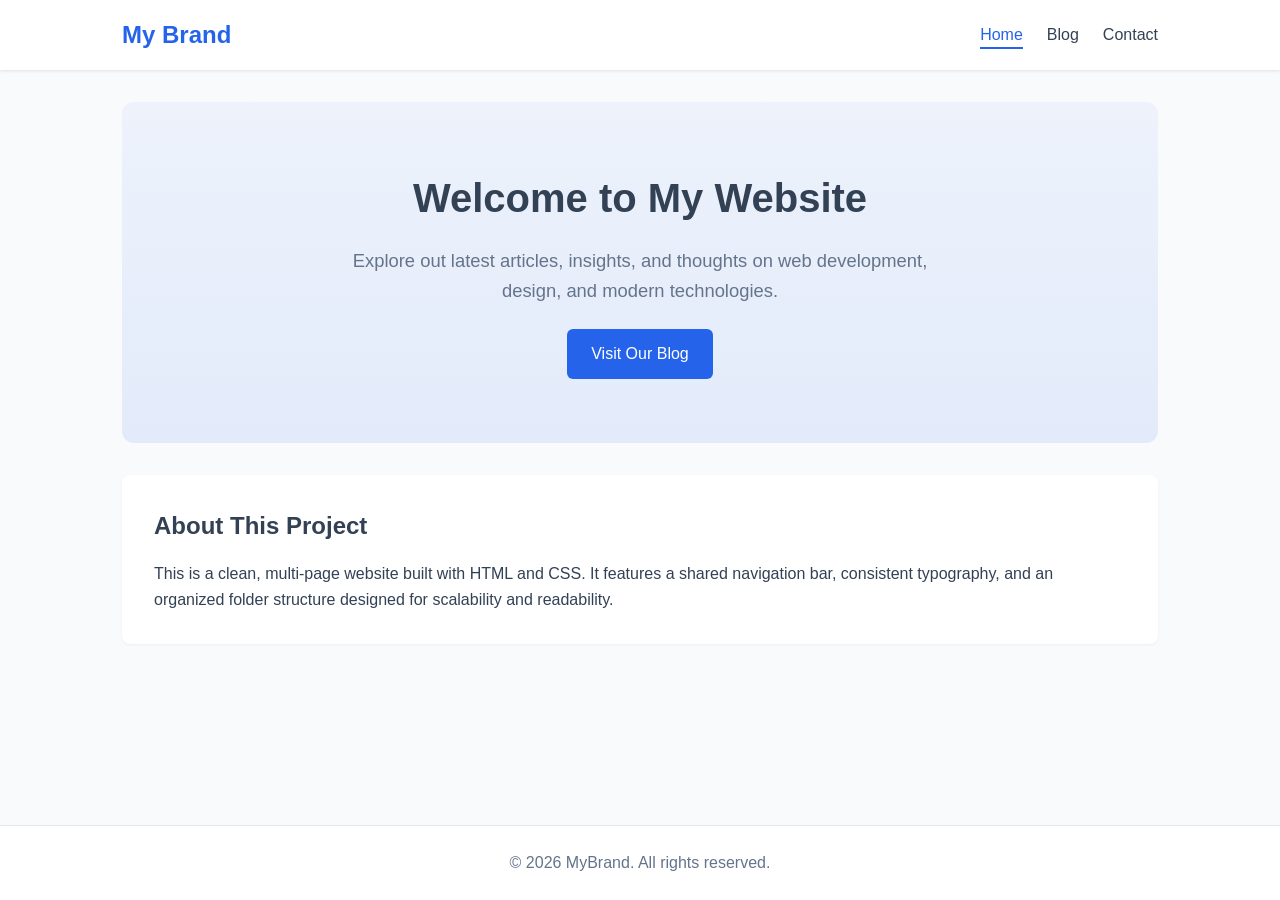
<file: Index.html>
<!DOCTYPE html>
<html lang="en">

<head>
    <meta charset="UTF-8">
    <meta name="viewport" content="width=device-width, initial-scale=1.0">
    <title>Home - My Website</title>
    <link rel="stylesheet" href="Style.css">
</head>

<body>
    <header>
        <div class="nav-container">
            <a href="Index.html" class="logo">My Brand</a>
            <nav>
                <ul>
                    <li><a href="Index.html" class="active">Home</a></li>
                    <li><a href="Blog.html">Blog</a></li>
                    <li><a href="Contact.html">Contact</a></li>
                </ul>
            </nav>
        </div>
    </header>
    <main>
        <section class="hero">
            <h1>Welcome to My Website</h1>
            <p>Explore out latest articles, insights, and thoughts on web development, design, and modern technologies.</p>
            <a href="Blog.html" class="btn">Visit Our Blog</a>
        </section>
        <section class="intro-section">
            <h2>About This Project</h2>
            <p>This is a clean, multi-page website built with HTML and CSS. It features a shared navigation bar, consistent typography, and an organized folder structure designed for scalability and readability.
            </p>
        </section>
    </main>

    <footer>
        <p>&copy; 2026 MyBrand. All rights reserved.</p>
    </footer>
</body>

</html>
</file>
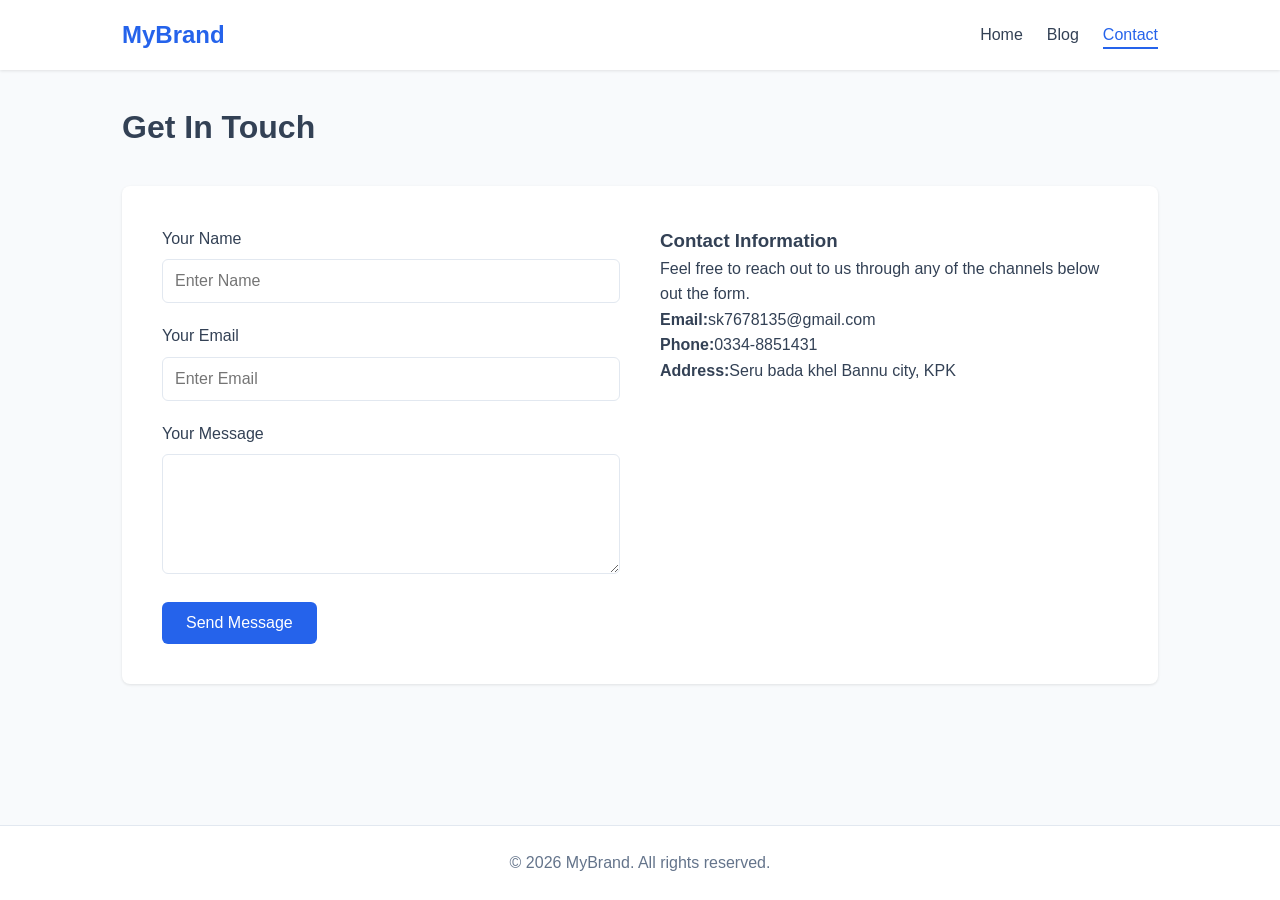
<file: Contact.html>
<!DOCTYPE html>
<html lang="en">

<head>
    <meta charset="UTF-8">
    <meta name="viewport" content="width=device-width, initial-scale=1.0">
    <title>Contact - My Website</title>
    <link rel="stylesheet" href="Style.css">
</head>

<body>
    <header>
        <div class="nav-container">
            <a href="Index.html" class="logo">MyBrand</a>
            <nav>
                <ul>
                    <li><a href="Index.html">Home</a></li>
                    <li><a href="Blog.html">Blog</a></li>
                    <li><a href="Contact.html" class="active">Contact</a></li>
                </ul>
            </nav>
        </div>
    </header>
    <main>
        <h1 class="page-title">Get In Touch</h1>
        <div class="contact-container">
            <div class="contact-form">
                <form action="#" method="post">
                    <div class="form-group">
                        <label for="name">Your Name</label>
                        <input type="text" id="name" name="name" required placeholder="Enter Name">
                    </div>
                    <div class="form-group">
                        <label for="email">Your Email</label>
                        <input type="email" id="email" name="email" required placeholder="Enter Email">
                    </div>
                    <div class="form-group">
                        <label for="message">Your Message</label>
                        <textarea id="message" name="message" required placeholder="Write your message here">
                        </textarea>
                    </div>
                    <button type="submit" class="btn">Send Message</button>
                </form>
            </div>
            <div class="contaact-info">
                <h3>Contact Information</h3>
                <p>Feel free to reach out to us through any of the channels below out the form.
                </p>
                <p><strong>Email:</strong>sk7678135@gmail.com</p>
                <p><strong>Phone:</strong>0334-8851431</p>
                <p><strong>Address:</strong>Seru bada khel Bannu city, KPK</p>
            </div>
        </div>
    </main>
    <footer>
        <p>&copy; 2026 MyBrand. All rights reserved.</p>
    </footer>
</body>

</html>
</file>
<file: Style.css>
:root {
    --primary-color: #2563eb;
    --primary-dark: #1d4ed8;
    --text-color: #334155;
    --bg-color: #f8fafc;
    --white: #ffffff;
    --gray-light: #e2e8f0;
    --gray-text: #64748b;
}

* {
    margin: 0;
    padding: 0;
    box-sizing: border-box;
}

body {
    font-family: 'Segoe UI', 'Segoe UI', Tahoma, Geneva, Verdana, sans-serif;
    color: var(--text-color);
    background-color: var(--bg-color);
    line-height: 1.6;
    display: flex;
    flex-direction: column;
    min-height: 100vh;
}


/* Header & Navigation */

header {
    background: var(--white);
    box-shadow: 0 1px 3px rgba(0, 0, 0, 0.1);
    position: sticky;
    top: 0;
    z-index: 100;
}

.nav-container {
    max-width: 1100px;
    margin: 0 auto;
    padding: 1rem 2rem;
    display: flex;
    justify-content: space-between;
    align-items: center;
}

.logo {
    font-size: 1.5rem;
    font-weight: bold;
    color: var(--primary-color);
    text-decoration: none;
}

nav ul {
    display: flex;
    list-style: none;
    gap: 1.5rem;
}

nav a {
    text-decoration: none;
    color: var(--text-color);
    font-weight: 500;
    transition: color 0.3s;
}

nav a:hover,
nav a.active {
    color: var(--primary-color);
}

nav a.active {
    border-bottom: 2px solid var(--primary-color);
    padding-bottom: 0.2rem;
}


/* Main Content Layout */

main {
    flex: 1;
    max-width: 1100px;
    width: 100%;
    margin: 0 auto;
    padding: 2rem;
}


/* Footer */

footer {
    background: var(--white);
    text-align: center;
    padding: 1.5rem;
    color: var(--gray-text);
    border-top: 1px solid var(--gray-light);
    margin-top: auto;
}


/* Home Page Styles */

.hero {
    text-align: center;
    padding: 4rem 1rem;
    background: linear-gradient(rgba(37, 99, 235, 0.05), rgba(37, 99, 235, 0.1));
    border-radius: 12px;
    margin-bottom: 2rem;
}

.hero h1 {
    font-size: 2.5rem;
    margin-bottom: 1rem;
    color: var(--text-color);
}

.hero p {
    font-size: 1.15rem;
    color: var(--gray-text);
    max-width: 600px;
    margin: 0 auto 1.5rem auto;
}

.btn {
    display: inline-block;
    background: var(--primary-color);
    color: var(--white);
    padding: 0.75rem 1.5rem;
    border-radius: 6px;
    text-decoration: none;
    font-weight: 500;
    transition: background 0.3s;
    border: none;
    cursor: pointer;
    font-size: 1rem;
}

.btn:hover {
    background: var(--primary-dark);
}

.intro-section {
    background: var(--white);
    padding: 2rem;
    border-radius: 8px;
    box-shadow: 0 1px 3px rgba( 0, 0, 0, 0.05);
}

.intro-section h2 {
    margin-bottom: 1rem;
}


/* Blog Page Styles */

.page-title {
    margin-bottom: 2rem;
    font-size: 2rem;
}

.blog-grid {
    display: grid;
    grid-template-columns: repeat(auto-fit, minmax(240px, 1fr));
    gap: 2rem;
}

.card {
    background: var(--white);
    border-radius: 8px;
    overflow: hidden;
    box-shadow: 0 1px 3px rgba(0, 0, 0, 0.1);
    display: flex;
    flex-direction: column;
    transition: transform 0.3s;
}

.card:hover {
    transform: translateY(-4px);
}

.card img {
    width: 100%;
    height: 160px;
    object-fit: cover;
}

.card-content {
    padding: 1.25rem;
    display: flex;
    flex-direction: column;
    flex: 1;
}

.card-date {
    font-size: 0.85rem;
    color: var(--gray-text);
    margin-bottom: 0.5rem;
}

.card-title {
    font-size: 1.25rem;
    margin-bottom: 0.75rem;
    color: var(--text-color);
}

.card-text {
    font-size: 0.95rem;
    color: var(--gray-text);
    margin-bottom: 1.25rem;
    flex: 1;
}

.read-more {
    color: var(--primary-color);
    text-decoration: none;
    font-weight: 500;
}

.read-more:hover {
    text-decoration: underline;
}


/* Contact Page Styles */

.contact-container {
    display: grid;
    grid-template-columns: 1fr 1fr;
    gap: 2.5rem;
    background: var(--white);
    padding: 2.5rem;
    border-radius: 8px;
    box-shadow: 0 1px 3px rgba(0, 0, 0, 0.1);
}

.contact-info h3 {
    margin-bottom: 1rem;
    color: var(--text-color);
}

.contact-info p {
    margin-bottom: 0.75rem;
    color: var(--gray-text);
}

.form-group {
    margin-bottom: 1.25rem;
}

.form-group label {
    display: block;
    margin-bottom: 0.5rem;
    font-weight: 500;
}

.form-group input,
.form-group textarea {
    width: 100%;
    padding: 0.75rem;
    border: 1px solid var(--gray-light);
    border-radius: 6px;
    font-family: inherit;
    font-size: 1rem;
}

.form-group textarea {
    resize: vertical;
    height: 120px;
}

.form-group input:focus,
.form-group textarea:focus {
    outline: none;
    border-color: var(--primary-color);
}


/* Responsive Design */

@media (max-width: 768px) {
    .contact-container {
        grid-template-columns: 1fr;
    }
    .nav-container {
        flex-direction: column;
        gap: 1rem;
    }
}
</file>
